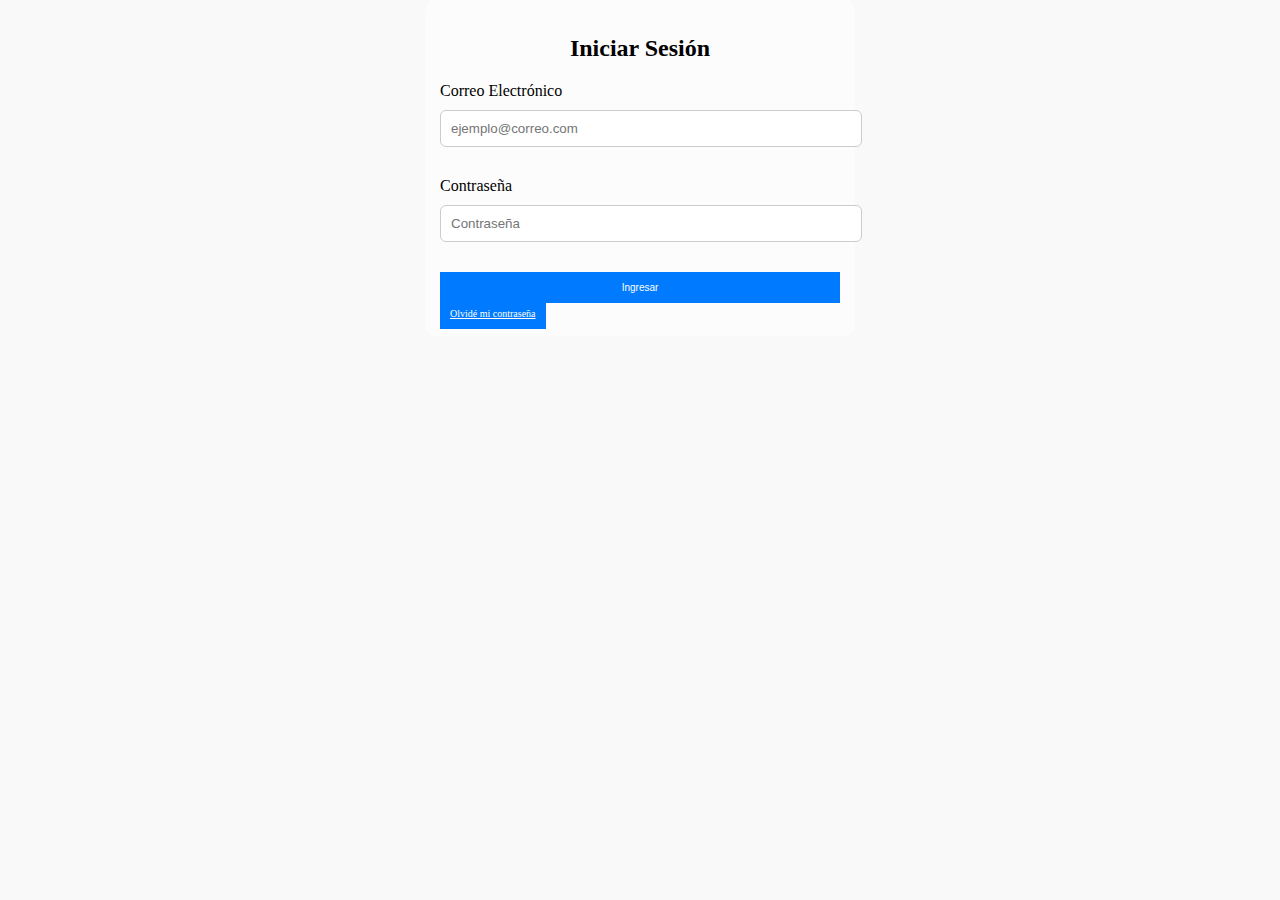
<file: RQ1/index.html>
<!DOCTYPE html>
<html lang="es">
<head>
  <meta charset="UTF-8">
  <meta name="viewport" content="width=device-width, initial-scale=1">
  <title>Log in pantalla</title>
  <link rel="stylesheet" href="index.css">
</head>
<body>

  <div class="login-contenedor">
    <h2>Iniciar Sesión</h2>
    <form>
      <div class="datos">
        <label for="email">Correo Electrónico</label>
        <input type="email" id="email" name="email" placeholder="ejemplo@correo.com" required>
      </div>
      <div class="datos">
        <label for="password">Contraseña</label>
        <input type="password" id="password" name="password" placeholder="Contraseña" required>
      </div>
      <div class="botones">
        <button type="submit" class="login-button">Ingresar</button>
        <a href="RQ4\EnviarCodigo.html" target="_blank" class="login-button">Olvidé mi contraseña</a>      </div>
    </form>
  </div>

</body>
</html>
</file>
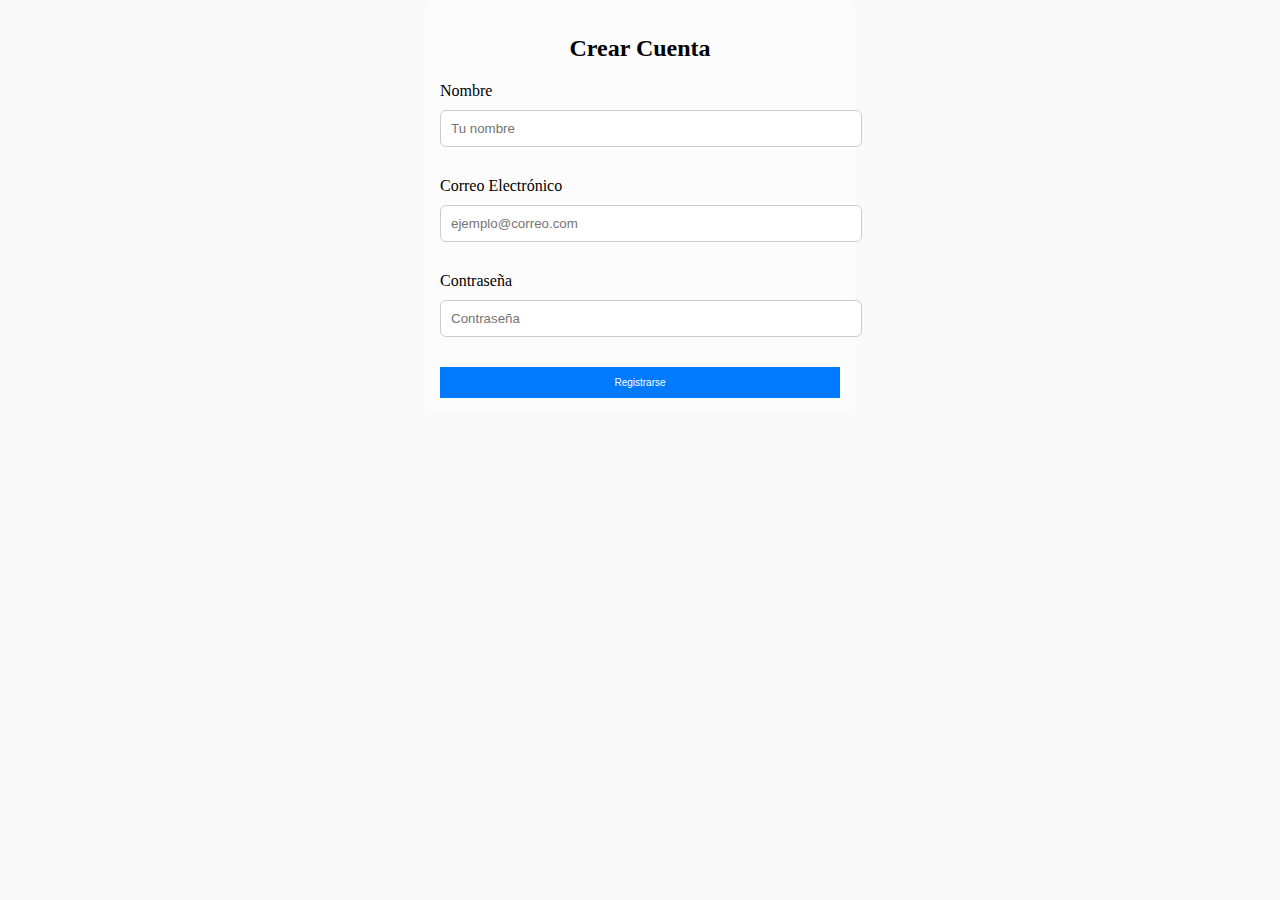
<file: RQ2/index.html>
<!DOCTYPE html>
<html lang="es">
<head>
  <meta charset="UTF-8" />
  <meta name="viewport" content="width=device-width, initial-scale=1" />
  <title>Registrarme</title>
  <link rel="stylesheet" href="index.css" />
</head>
<body>

  <div class="login-contenedor">
    <h2>Crear Cuenta</h2>
    <form>
      <div class="datos">
        <label for="nombre">Nombre</label>
        <input type="text" id="nombre" name="nombre" placeholder="Tu nombre" required />
      </div>
      <div class="datos">
        <label for="email">Correo Electrónico</label>
        <input type="email" id="email" name="email" placeholder="ejemplo@correo.com" required />
      </div>
      <div class="datos">
        <label for="password">Contraseña</label>
        <input type="password" id="password" name="password" placeholder="Contraseña" required />
      </div>
      <button type="submit" class="login-button">Registrarse</button>
    </form>
  </div>

</body>
</html>
</file>
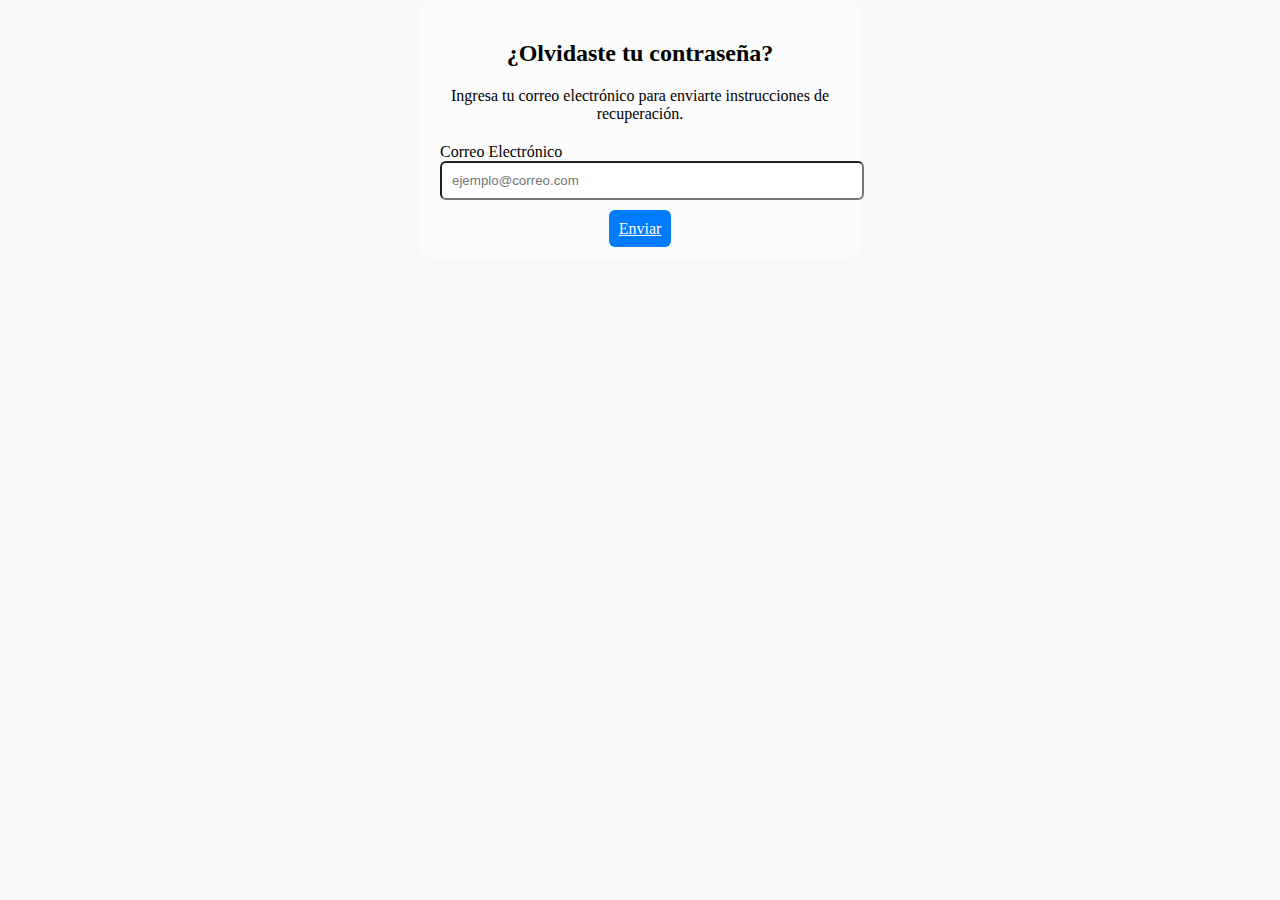
<file: RQ1/RQ4/EnviarCodigo.html>
<!DOCTYPE html>
<html lang="es">
<head>
  <meta charset="UTF-8" />
  <meta name="viewport" content="width=device-width, initial-scale=1.0" />
  <title>Recuperar Contraseña</title>
  <link rel="stylesheet" href="EnviarCodigo.css" />
</head>
<body>

  <div class="recuperar-contenedor">
    <h2>¿Olvidaste tu contraseña?</h2>
    <p>Ingresa tu correo electrónico para enviarte instrucciones de recuperación.</p>

    <form>
      <div class="datos">
        <label for="email">Correo Electrónico</label>
        <input type="email" id="email" name="email" placeholder="ejemplo@correo.com" required />
      </div>
      <a href="NuevaContra.html" class="recuperar-button">Enviar</a>
    </form>
  </div>

</body>
</html>
</file>
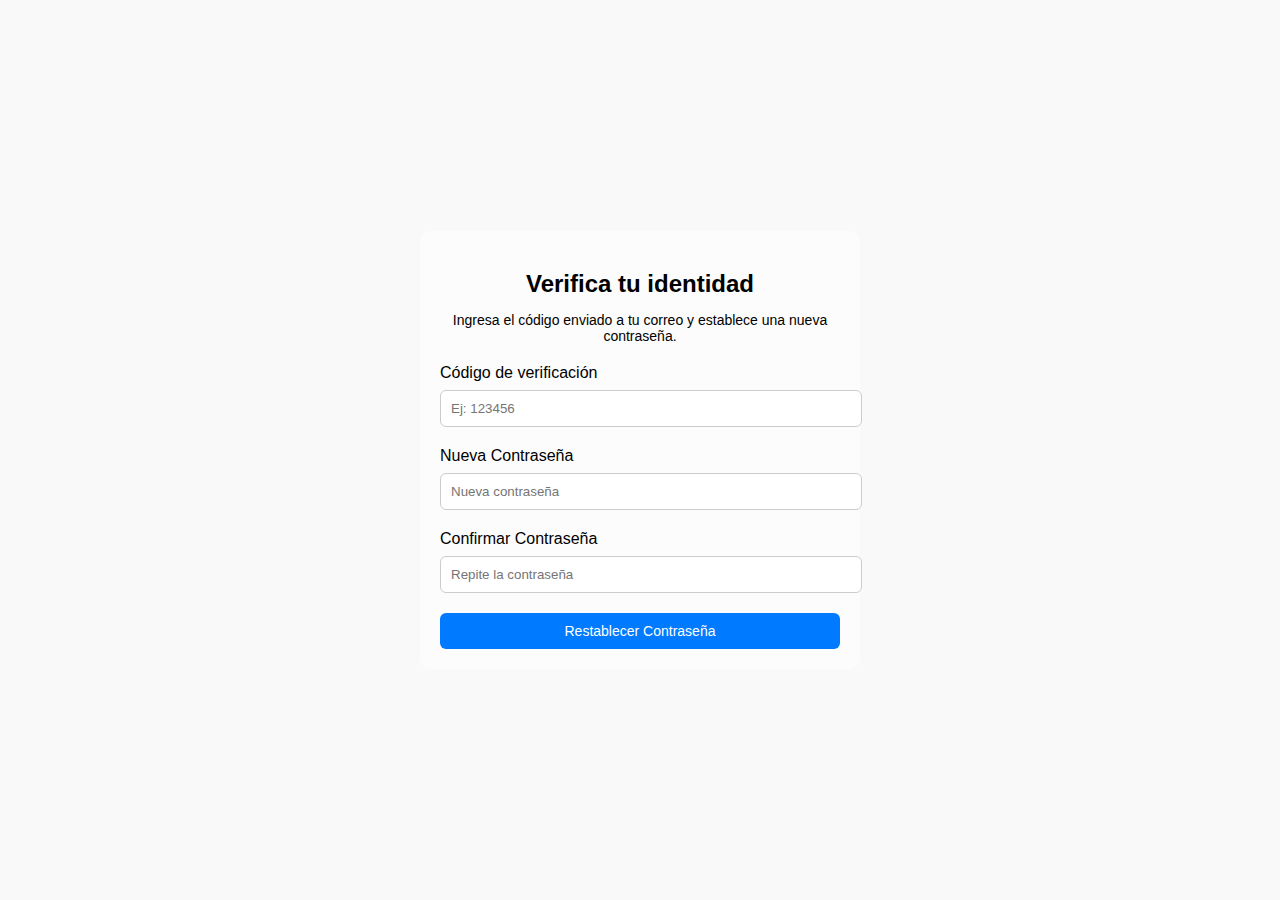
<file: RQ1/RQ4/NuevaContra.html>
<!DOCTYPE html>
<html lang="es">
<head>
  <meta charset="UTF-8" />
  <meta name="viewport" content="width=device-width, initial-scale=1.0" />
  <title>Verificar Código</title>
  <link rel="stylesheet" href="NuevaContra.CSS" />
</head>
<body>

  <div class="codigo-contenedor">
    <h2>Verifica tu identidad</h2>
    <p>Ingresa el código enviado a tu correo y establece una nueva contraseña.</p>

    <form>
      <div class="datos">
        <label for="codigo">Código de verificación</label>
        <input type="text" id="codigo" name="codigo" placeholder="Ej: 123456" required />
      </div>

      <div class="datos">
        <label for="nueva">Nueva Contraseña</label>
        <input type="password" id="nueva" name="nueva" placeholder="Nueva contraseña" required />
      </div>

      <div class="datos">
        <label for="confirmar">Confirmar Contraseña</label>
        <input type="password" id="confirmar" name="confirmar" placeholder="Repite la contraseña" required />
      </div>

      <button type="submit" class="codigo-button">Restablecer Contraseña</button>
    </form>
  </div>

</body>
</html>
</file>
<file: RQ1/index.css>
body {
    background-color: #f5f5f5a4;
    display: flex;
    align-items: center;
    justify-content: center;
    margin: 0;
  }
  
  .login-contenedor {
    background-color: rgba(255, 255, 255, 0.489);
    padding: 15px;
    border-radius: 10px;
    width: 100%;
    max-width: 400px;
  }
  
  .login-contenedor h2 {
    text-align: center;
    margin-bottom: 20px;
  }
  
  .datos {
    margin-bottom: 30px;
  }
  
  .datos label {
    display: block;
    margin-bottom: 10px;
  }
  
  .datos input {
    width: 100%;
    padding: 10px;
    border: 1px solid #ccc;
    border-radius: 6px;
  }
  
  .login-button {
    width: 100%;
    padding: 10px;
    background-color: #007bff;
    color: white;
    border: none;
    font-size: 10px;
  }
  
  .login-button:hover {
    background-color: #0056b3;
  }
</file>
<file: RQ2/index.css>
body {
    background-color: #f5f5f5a4;
    display: flex;
    align-items: center;
    justify-content: center;
    margin: 0;
  }
  
  .login-contenedor {
    background-color: rgba(255, 255, 255, 0.489);
    padding: 15px;
    border-radius: 10px;
    width: 100%;
    max-width: 400px;
  }
  
  .login-contenedor h2 {
    text-align: center;
    margin-bottom: 20px;
  }
  
  .datos {
    margin-bottom: 30px;
  }
  
  .datos label {
    display: block;
    margin-bottom: 10px;
  }
  
  .datos input {
    width: 100%;
    padding: 10px;
    border: 1px solid #ccc;
    border-radius: 6px;
  }
  
  .login-button {
    width: 100%;
    padding: 10px;
    background-color: #007bff;
    color: white;
    border: none;
    font-size: 10px;
  }
  
  .login-button:hover {
    background-color: #0056b3;
  }
</file>
<file: RQ1/RQ4/EnviarCodigo.css>
body {
    background-color: #f5f5f5a4;
    display: flex;
    align-items: center;
    justify-content: center;
    margin: 0;
  }
  
  .recuperar-contenedor {
    background-color: rgba(255, 255, 255, 0.489);
    padding: 20px;
    border-radius: 10px;
    width: 100%;
    max-width: 400px;
    text-align: center;
  }

  .datos {
    margin-top: 20px;
    margin-bottom: 20px;
    text-align: left;
  }
  
  .datos label {
    margin-bottom: 8px;
    margin-top: 8px;
  }
  
  .datos input {
    width: 100%;
    padding: 10px;
    border-radius: 6px;
  }
  
  .recuperar-button {
    width: 100%;
    padding: 10px;
    background-color: #007bff;
    color: white;
    border-radius: 6px;
  }
</file>
<file: RQ1/RQ4/NuevaContra.CSS>
body {
    background-color: #f5f5f5a4;
    display: flex;
    align-items: center;
    justify-content: center;
    margin: 0;
    height: 100vh;
    font-family: Arial, sans-serif;
  }
  
  .codigo-contenedor {
    background-color: rgba(255, 255, 255, 0.489);
    padding: 20px;
    border-radius: 10px;
    width: 100%;
    max-width: 400px;
    text-align: center;
  }
  
  .codigo-contenedor h2 {
    margin-bottom: 10px;
  }
  
  .codigo-contenedor p {
    font-size: 14px;
    margin-bottom: 20px;
  }
  
  .datos {
    margin-bottom: 20px;
    text-align: left;
  }
  
  .datos label {
    display: block;
    margin-bottom: 8px;
  }
  
  .datos input {
    width: 100%;
    padding: 10px;
    border: 1px solid #ccc;
    border-radius: 6px;
  }
  
  .codigo-button {
    width: 100%;
    padding: 10px;
    background-color: #007bff;
    color: white;
    border: none;
    font-size: 14px;
    border-radius: 6px;
    cursor: pointer;
  }
  
  .codigo-button:hover {
    background-color: #0056b3;
  }
</file>
